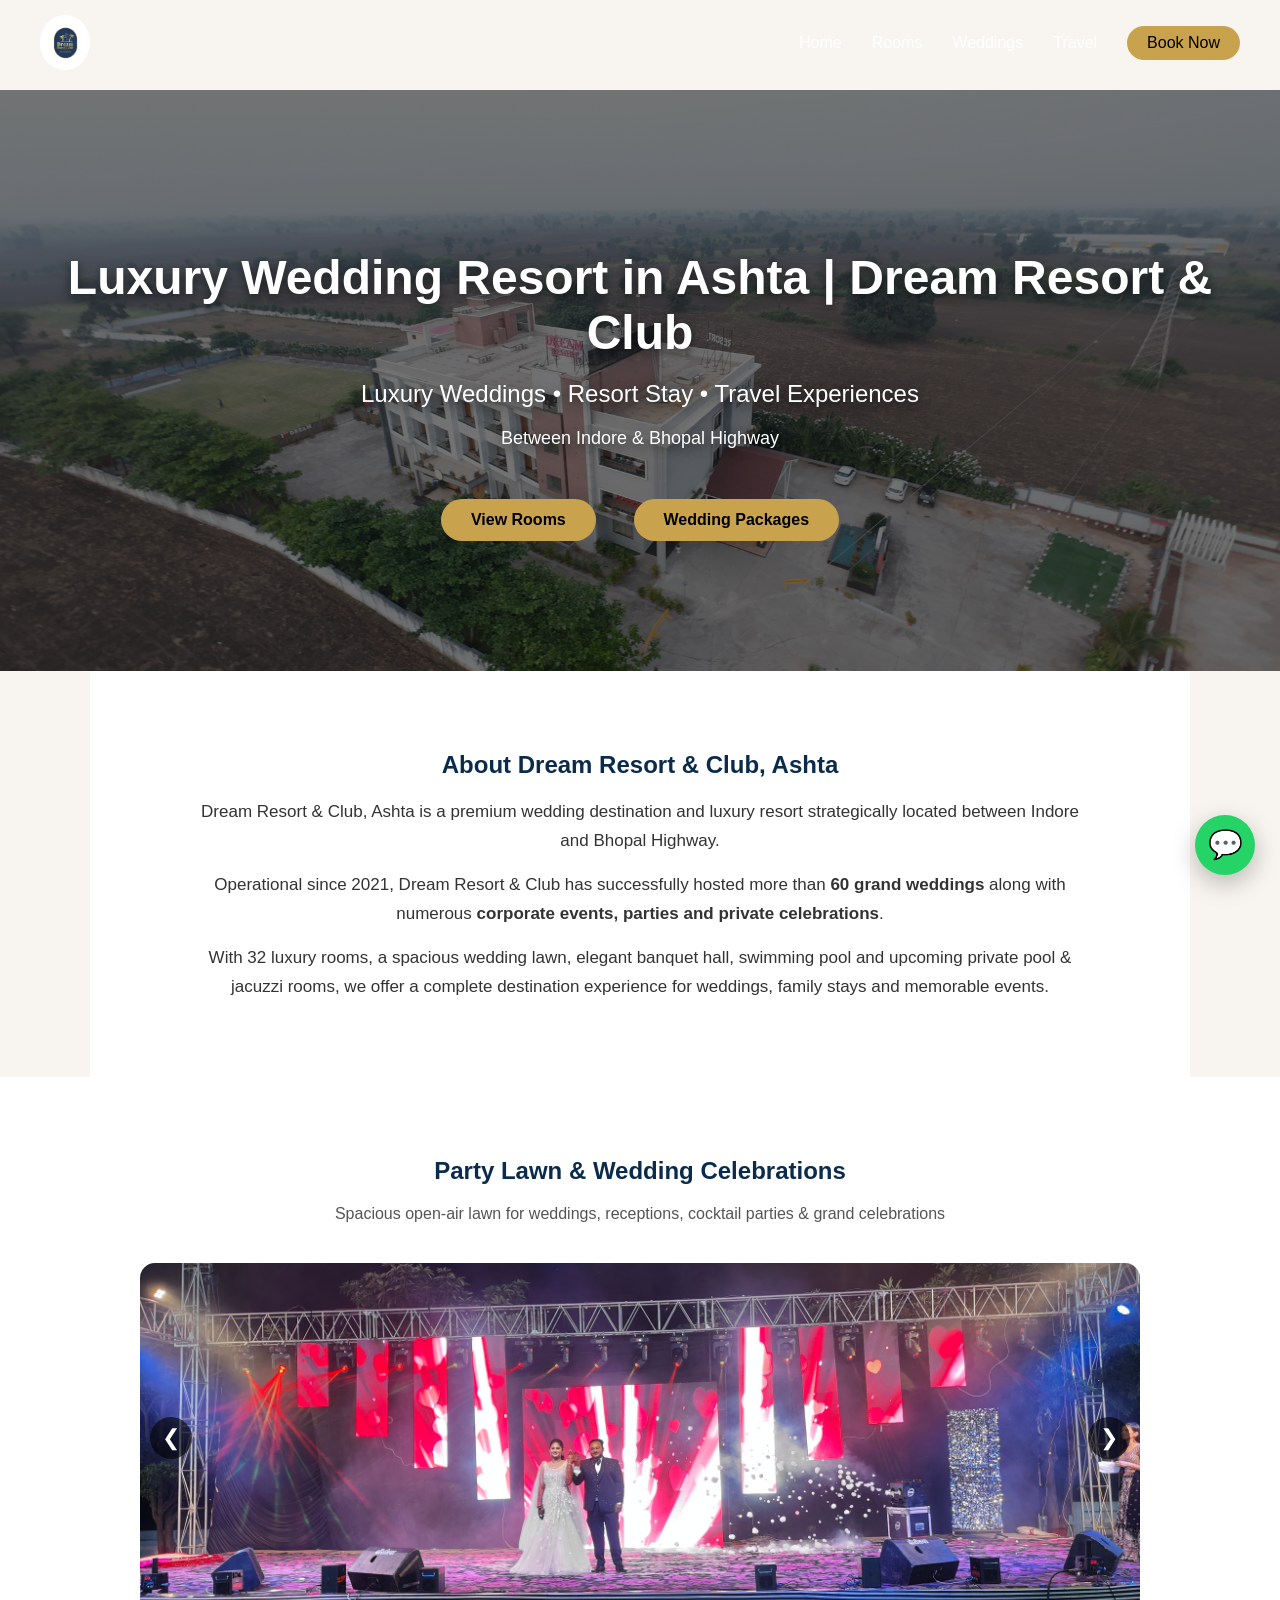
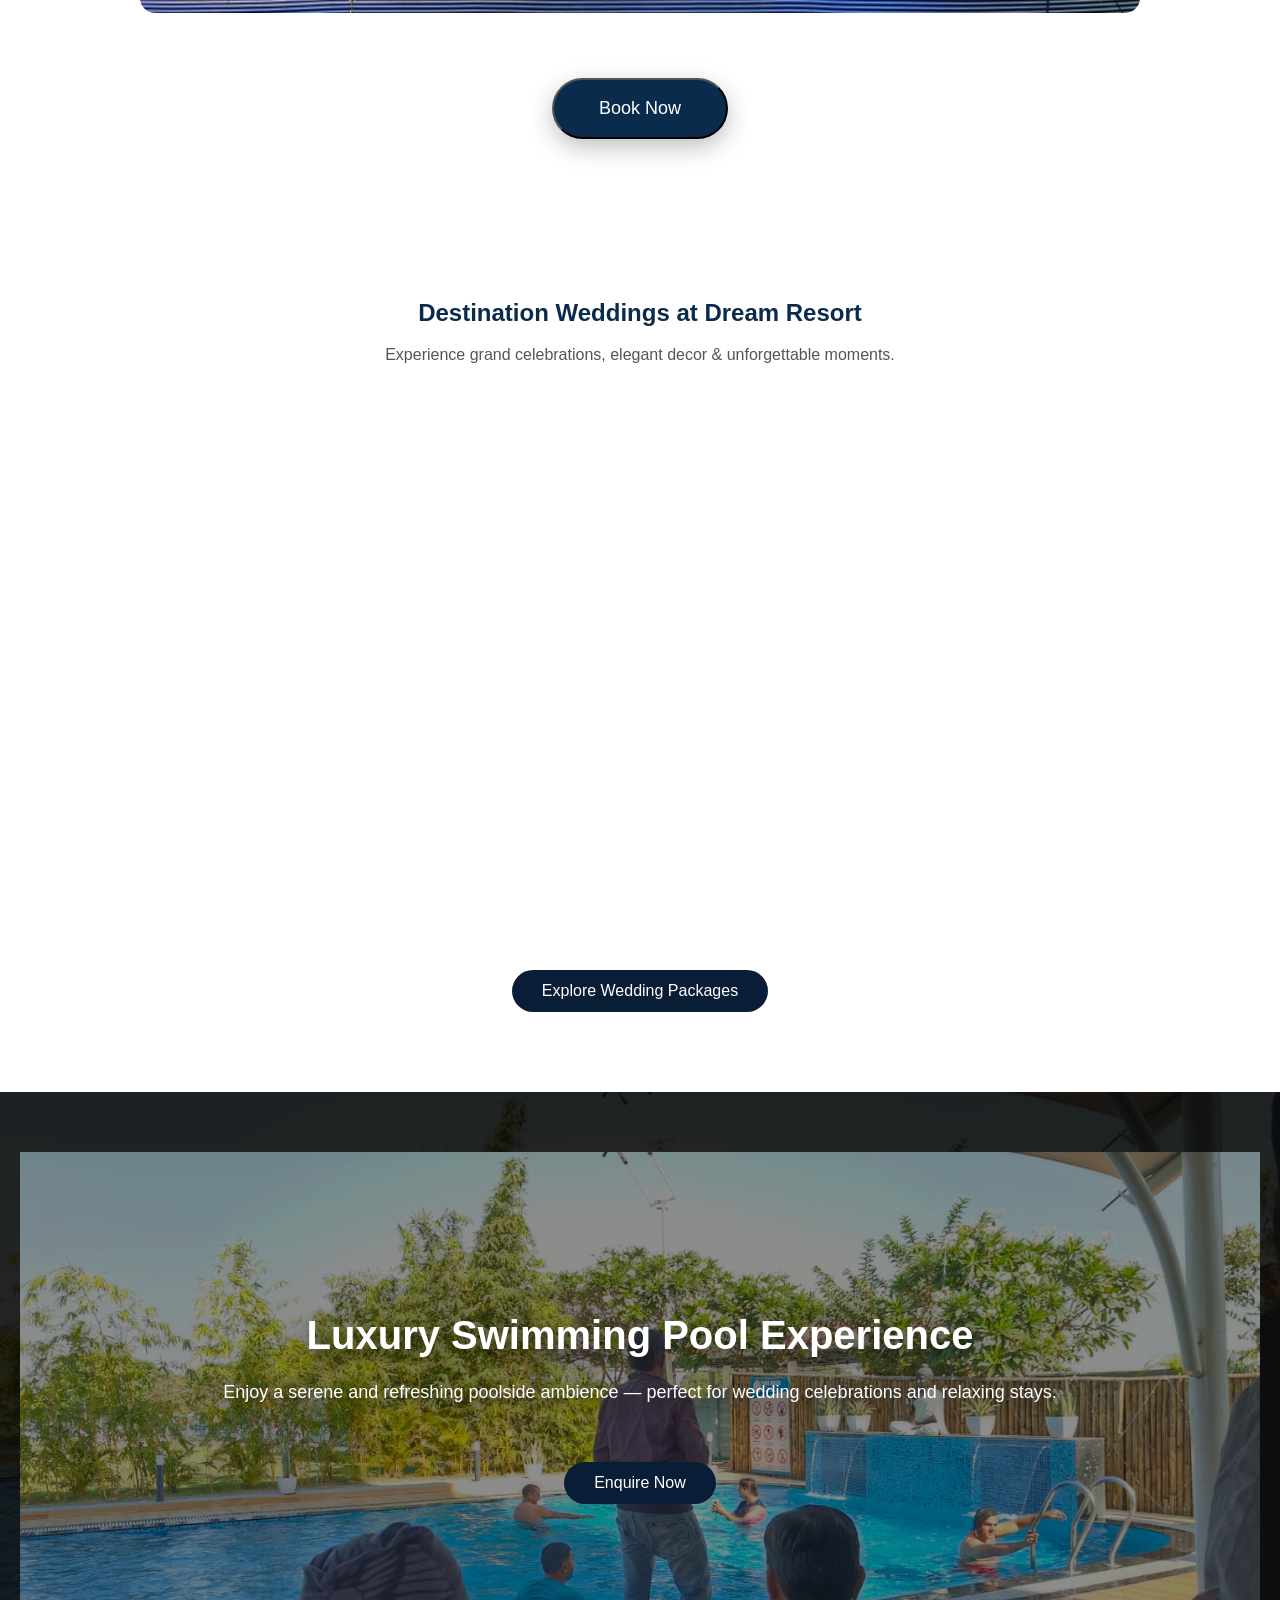
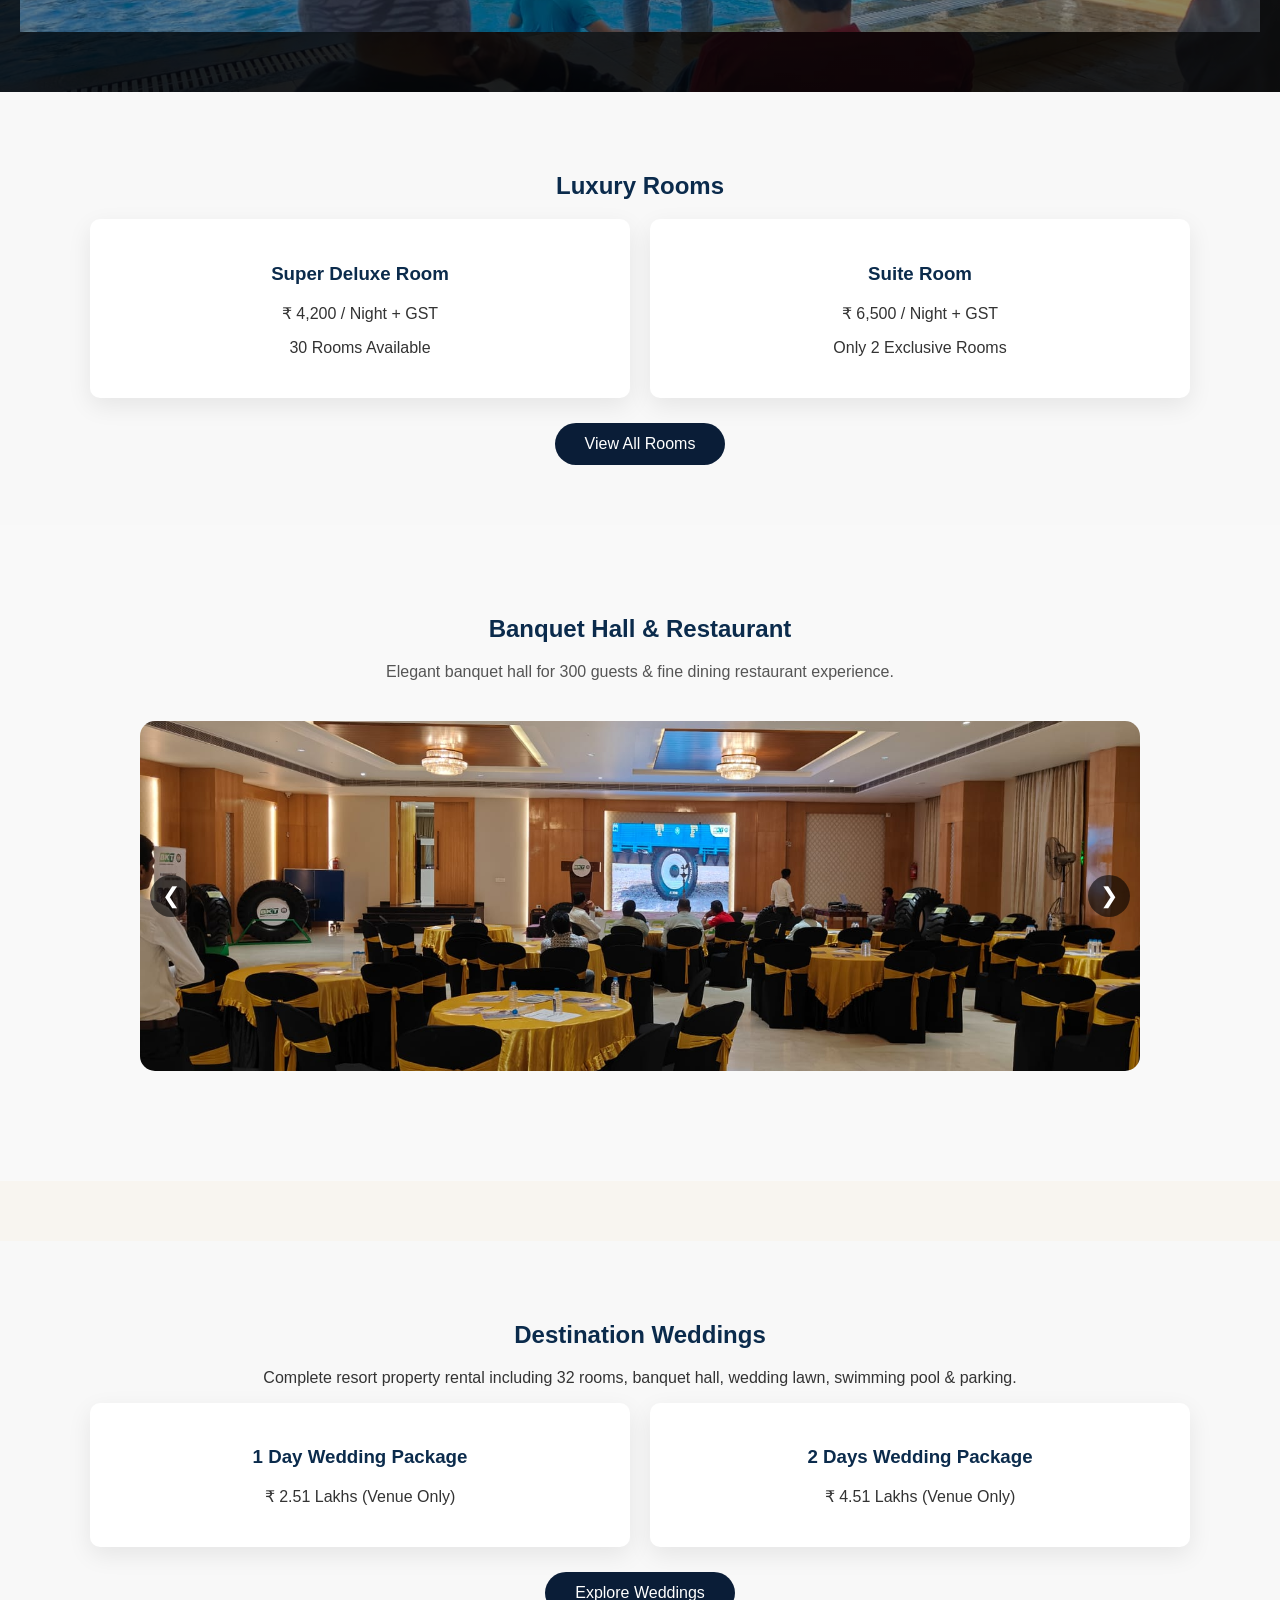
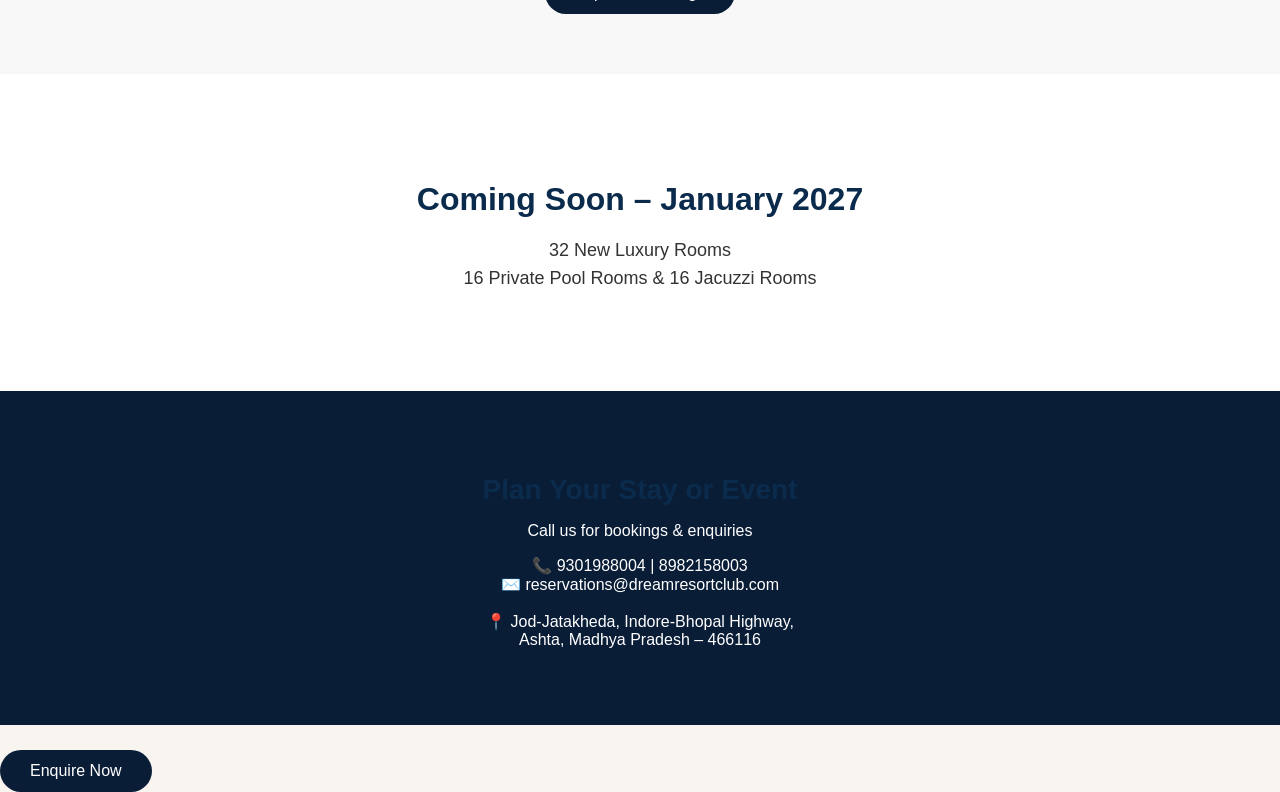
<file: index.html>
<!DOCTYPE html>
<html lang="en">
<!-- Google Analytics -->
<script async src="https://www.googletagmanager.com/gtag/js?id=G-XXXXXXXXXX"></script>
<script>
  window.dataLayer = window.dataLayer || [];
  function gtag(){dataLayer.push(arguments);}
  gtag('js', new Date());
 gtag('config', 'G-09WLREPXGD');
</script>

<head>
    <meta charset="UTF-8" />
    <title>Dream Resort & Club | Luxury Wedding Resort in Ashta</title>

    <meta name="description" content="Dream Resort & Club, Ashta is a premium wedding destination and luxury resort between Indore and Bhopal. 32 rooms, banquet hall, swimming pool & grand wedding lawn available for bookings.">

    <link rel="stylesheet" href="assets/css/style.css" />
</head>

<body>
<header class="navbar" id="navbar">
  <div class="nav-container">

    <img src="/assets/logo-new.png" alt="Dream Resort Logo" class="logo">

    <nav class="nav-links">
      <a href="index.html">Home</a>
      <a href="rooms.html">Rooms</a>
      <a href="weddings.html">Weddings</a>
      <a href="travel-packages.html">Travel</a>
     <a href="javascript:void(0)" onclick="openPopup()" class="nav-btn">
  Book Now
</a>

    </nav>

  </div>
</header>


<!-- LUXURY OVERVIEW -->
<section class="hero"
  style="
    background: linear-gradient(rgba(0,0,0,0.55), rgba(0,0,0,0.55)),
    url('images/hero.jpg') center/cover no-repeat;
    color: #fff;
    padding: 120px 20px;
    text-align: center;
  "
>
<h1 style="font-size:48px; margin-bottom:15px;">
    Luxury Wedding Resort in Ashta | Dream Resort & Club
</h1>

  <h2 style="font-weight:400;">
    Luxury Weddings • Resort Stay • Travel Experiences
  </h2>

  <p style="margin-top:15px; font-size:18px;">
    Between Indore & Bhopal Highway
  </p>

  <div style="margin-top:40px;">
    <a href="rooms.html" class="btn">View Rooms</a>
    &nbsp;&nbsp;
    <a href="weddings.html" class="btn">Wedding Packages</a>
  </div>
</section>
<!-- ABOUT US SECTION -->
<section class="about-section">
  <h2>About Dream Resort & Club, Ashta</h2>

  <p class="subtitle">
    Dream Resort & Club, Ashta is a premium wedding destination and luxury resort
    strategically located between Indore and Bhopal Highway.
  </p>

  <p>
    Operational since 2021, Dream Resort & Club has successfully hosted more than
    <strong>60 grand weddings</strong> along with numerous
    <strong>corporate events, parties and private celebrations</strong>.
  </p>

  <p>
    With 32 luxury rooms, a spacious wedding lawn, elegant banquet hall,
    swimming pool and upcoming private pool & jacuzzi rooms, we offer a complete
    destination experience for weddings, family stays and memorable events.
  </p>
</section>

       <!-- PARTY LAWN SECTION -->
<section class="lawn-section">
  <h2>Party Lawn & Wedding Celebrations</h2>
  <p class="subtitle">
    Spacious open-air lawn for weddings, receptions, cocktail parties & grand celebrations
  </p>

 <div class="section-slider">

  <button class="slider-btn prev">&#10094;</button>

  <div class="slider-track">
    <img src="images/party-lawn/lawn1.jpg">
    <img src="images/party-lawn/lawn8.jpg">
    <img src="images/party-lawn/lawn3.jpg">
    <img src="images/party-lawn/lawn6.jpg">
  </div>

  <button class="slider-btn next">&#10095;</button>

</div>

<button type="button" onclick="openPopup()" class="btn book-btn">
    Book Now

</section>

  <section class="wedding-video">
  <h2>Destination Weddings at Dream Resort</h2>
  <p class="subtitle">
    Experience grand celebrations, elegant decor & unforgettable moments.
  </p>

  <div class="video-wrapper">
    <iframe 
      src="https://www.youtube.com/embed/Nl4Y-Y7YxDs"
      frameborder="0"
      allowfullscreen>
    </iframe>
  </div>

  <a href="weddings.html" class="btn">Explore Wedding Packages</a>
</section>

  <!-- LUXURY POOL SLIDER SECTION -->
<section class="luxury-pool">

  <div class="pool-slider">
    <div class="pool-track" id="pool-slider">

      <img src="images/pool/pool1.jpg" alt="Luxury Pool">
      <img src="images/pool/pool2.jpg" alt="Resort Pool">
      <img src="images/pool/pool4.jpg" alt="Poolside View">

    </div>
  </div>

  <div class="pool-overlay">
    <h2>Luxury Swimming Pool Experience</h2>
    <p>
      Enjoy a serene and refreshing poolside ambience —
      perfect for wedding celebrations and relaxing stays.
    </p>

    <a href="#contact" class="btn">Enquire Now</a>
  </div>

</section>



<!-- ROOMS PREVIEW -->
<section class="rooms-preview">
  <h2>Luxury Rooms</h2>
  <div class="cards">
    <div class="card">
      <h3>Super Deluxe Room</h3>
      <p>₹ 4,200 / Night + GST</p>
      <p>30 Rooms Available</p>
    </div>
    <div class="card">
      <h3>Suite Room</h3>
      <p>₹ 6,500 / Night + GST</p>
      <p>Only 2 Exclusive Rooms</p>
    </div>
  </div>
  <a href="rooms.html" class="btn">View All Rooms</a>
</section>
    
<section class="banquet-section">
  <h2>Banquet Hall & Restaurant</h2>
  <p class="subtitle">
    Elegant banquet hall for 300 guests & fine dining restaurant experience.
  </p>

  <div class="section-slider">

  <button class="slider-btn prev">&#10094;</button>

  <div class="slider-track">
    <img src="images/banquet/banquet1.jpeg">
    <img src="images/banquet/banquet2.jpeg">
    <img src="images/banquet/banquet3.jpeg">
    <img src="images/banquet/banquet4.jpeg">
  </div>

  <button class="slider-btn next">&#10095;</button>

</div>

</section>
<div class="booknow-wrapper">

  </button>
</div>

<!-- WEDDING PREVIEW -->
<section class="wedding-preview">
  <h2>Destination Weddings</h2>
  <p>
    Complete resort property rental including 32 rooms,
    banquet hall, wedding lawn, swimming pool & parking.
  </p>

  <div class="cards">
    <div class="card">
      <h3>1 Day Wedding Package</h3>
      <p>₹ 2.51 Lakhs (Venue Only)</p>
    </div>
    <div class="card">
      <h3>2 Days Wedding Package</h3>
      <p>₹ 4.51 Lakhs (Venue Only)</p>
    </div>
  </div>

  <a href="weddings.html" class="btn">Explore Weddings</a>
</section>

<!-- UPCOMING ANNOUNCEMENT -->
<section class="announcement">
  <h2>Coming Soon – January 2027</h2>
  <p>
    32 New Luxury Rooms<br>
    16 Private Pool Rooms & 16 Jacuzzi Rooms
  </p>
</section>

<!-- CONTACT CTA -->
<section class="contact-cta" id="contact">
  <h2>Plan Your Stay or Event</h2>
  <p>Call us for bookings & enquiries</p>

  <p class="contact">
    📞 9301988004 | 8982158003<br>
    ✉️ reservations@dreamresortclub.com<br><br>

    📍 Jod-Jatakheda, Indore-Bhopal Highway,<br>
    Ashta, Madhya Pradesh – 466116
  </p>
</section>

<a href="#contact" class="btn">Enquire Now</a>
<!-- FLOATING WHATSAPP BUTTON -->
<a href="https://wa.me/919301988004" 
   class="whatsapp-float" 
   target="_blank">
   💬
</a>
<!-- BOOKING POPUP -->
<div id="bookingPopup" class="popup-overlay">
  <div class="popup-box">
    <span class="close-btn" onclick="closePopup()">×</span>

    <h2>Book Your Stay / Event</h2>

    <form action="https://formsubmit.co/10abb0ec326a0e9ea540c10c76fba3d9" method="POST">

      <!-- Hidden Settings -->
      <input type="hidden" name="_subject" value="New Booking Enquiry - Dream Resort">
      <input type="hidden" name="_captcha" value="false">
      <input type="hidden" name="_template" value="table">
      <input type="hidden" name="_next" value="https://wa.me/919301988004">

      <input type="text" name="name" placeholder="Your Name" required>
      <input type="tel" name="phone" placeholder="Mobile Number" required>
      <input type="date" name="event_date" required>
      <textarea name="message" placeholder="Event Type / Rooms Required"></textarea>

      <button type="submit" class="btn">Submit Enquiry</button>

    </form>
  </div>
</div>

<script>
document.querySelectorAll(".section-slider").forEach(slider => {

  const track = slider.querySelector(".slider-track");
  const slides = slider.querySelectorAll("img");
  const next = slider.querySelector(".next");
  const prev = slider.querySelector(".prev");

  let index = 0;

  function updateSlide() {
    track.style.transform = "translateX(-" + index * 100 + "%)";
  }

  next.addEventListener("click", function () {
    index = (index + 1) % slides.length;
    updateSlide();
  });

  prev.addEventListener("click", function () {
    index = (index - 1 + slides.length) % slides.length;
    updateSlide();
  });

  setInterval(function(){
    index = (index + 1) % slides.length;
    updateSlide();
  }, 4000);

});
</script>
<script>
const poolTrack = document.getElementById("pool-slider");
const poolSlides = poolTrack.querySelectorAll("img");

let poolIndex = 0;

function slidePool() {
  poolIndex++;
  if (poolIndex >= poolSlides.length) {
    poolIndex = 0;
  }
  poolTrack.style.transform = "translateX(-" + poolIndex * 100 + "%)";
}

setInterval(slidePool, 3500);
</script>
<script>
const poolTrack = document.getElementById("pool-slider");
const poolSlides = poolTrack.querySelectorAll("img");

let poolIndex = 0;

function slidePool() {
  poolIndex++;
  if (poolIndex >= poolSlides.length) {
    poolIndex = 0;
  }
  poolTrack.style.transform = "translateX(-" + poolIndex * 100 + "%)";
}

setInterval(slidePool, 3500);
</script>
<script>
function openPopup() {
  document.getElementById("bookingPopup").style.display = "flex";
  document.body.style.overflow = "hidden";
}

function closePopup() {
  document.getElementById("bookingPopup").style.display = "none";
  document.body.style.overflow = "auto";
}
</script>
<script>
window.addEventListener("scroll", function () {
  const navbar = document.getElementById("navbar");
  if (window.scrollY > 50) {
    navbar.classList.add("scrolled");
  } else {
    navbar.classList.remove("scrolled");
  }
});
</script>


</body>
</html>
</file>
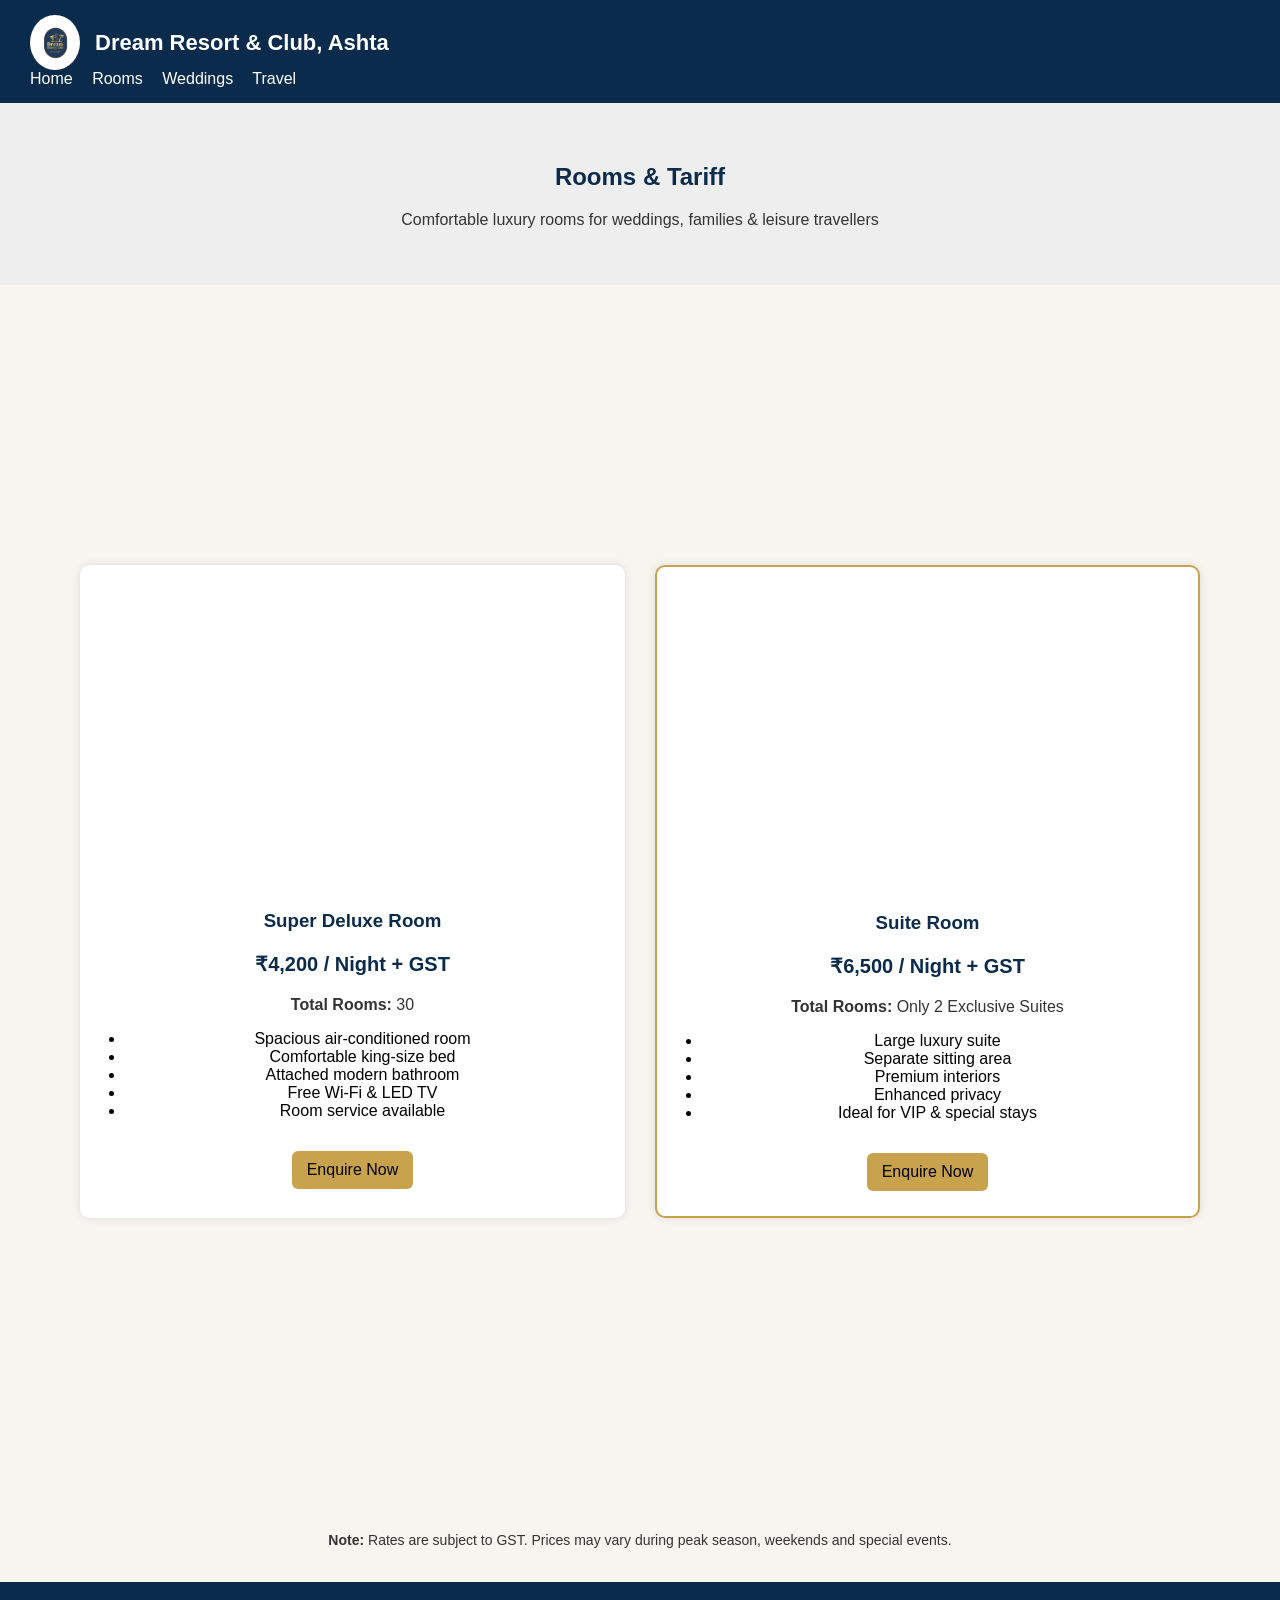
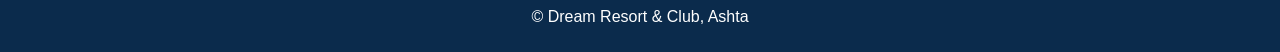
<file: rooms.html>
<!DOCTYPE html>
<html lang="en">

<head>
    <meta charset="UTF-8" />
    <title>Rooms & Tariff | Dream Resort & Club</title>
    <link rel="stylesheet" href="assets/css/style.css" />
</head>

<body>

<header class="header">
  <div class="header-inner">
    <img src="/assets/logo-new.png" alt="Dream Resort Logo" class="logo">
    <h1>Dream Resort & Club, Ashta</h1>
  </div>

  <nav>
    <a href="index.html">Home</a>
    <a href="rooms.html">Rooms</a>
    <a href="weddings.html">Weddings</a>
    <a href="travel-packages.html">Travel</a>
  </nav>
</header>

    <section class="page-title">
        <h2>Rooms & Tariff</h2>
        <p>Comfortable luxury rooms for weddings, families & leisure travellers</p>
    </section>

    <section class="rooms-section">

     <section class="rooms-section">

  <!-- Super Deluxe Room -->
  <div class="room-card">
  <div class="room-slider">
    <img src="images/rooms/super-deluxe1.jpg">
    <img src="images/rooms/super-deluxe2.jpg">
    <img src="images/rooms/super-deluxe3.jpg">
  </div>

  <h3>Super Deluxe Room</h3>
  <p class="price">₹4,200 / Night + GST</p>
  <p><strong>Total Rooms:</strong> 30</p>
  <ul>
    <li>Spacious air-conditioned room</li>
    <li>Comfortable king-size bed</li>
    <li>Attached modern bathroom</li>
    <li>Free Wi-Fi & LED TV</li>
    <li>Room service available</li>
  </ul>
  <a class="btn" href="tel:+919301988004">Enquire Now</a>
</div>

  <!-- Suite Room -->
  <div class="room-card premium">
  <div class="room-slider">
    <img src="images/rooms/suite1.jpg">
    <img src="images/rooms/suite2.jpg">
  </div>

  <h3>Suite Room</h3>
  <p class="price">₹6,500 / Night + GST</p>
  <p><strong>Total Rooms:</strong> Only 2 Exclusive Suites</p>
  <ul>
    <li>Large luxury suite</li>
    <li>Separate sitting area</li>
    <li>Premium interiors</li>
    <li>Enhanced privacy</li>
    <li>Ideal for VIP & special stays</li>
  </ul>
  <a class="btn" href="tel:+919301988004">Enquire Now</a>
</div>

</section>
 
    </section>

    <section class="note">
        <p><strong>Note:</strong> Rates are subject to GST. Prices may vary during peak season, weekends and special events.</p>
    </section>

    <footer class="footer">
        <p>© Dream Resort & Club, Ashta</p>
    </footer>

</body>


</html>
</file>
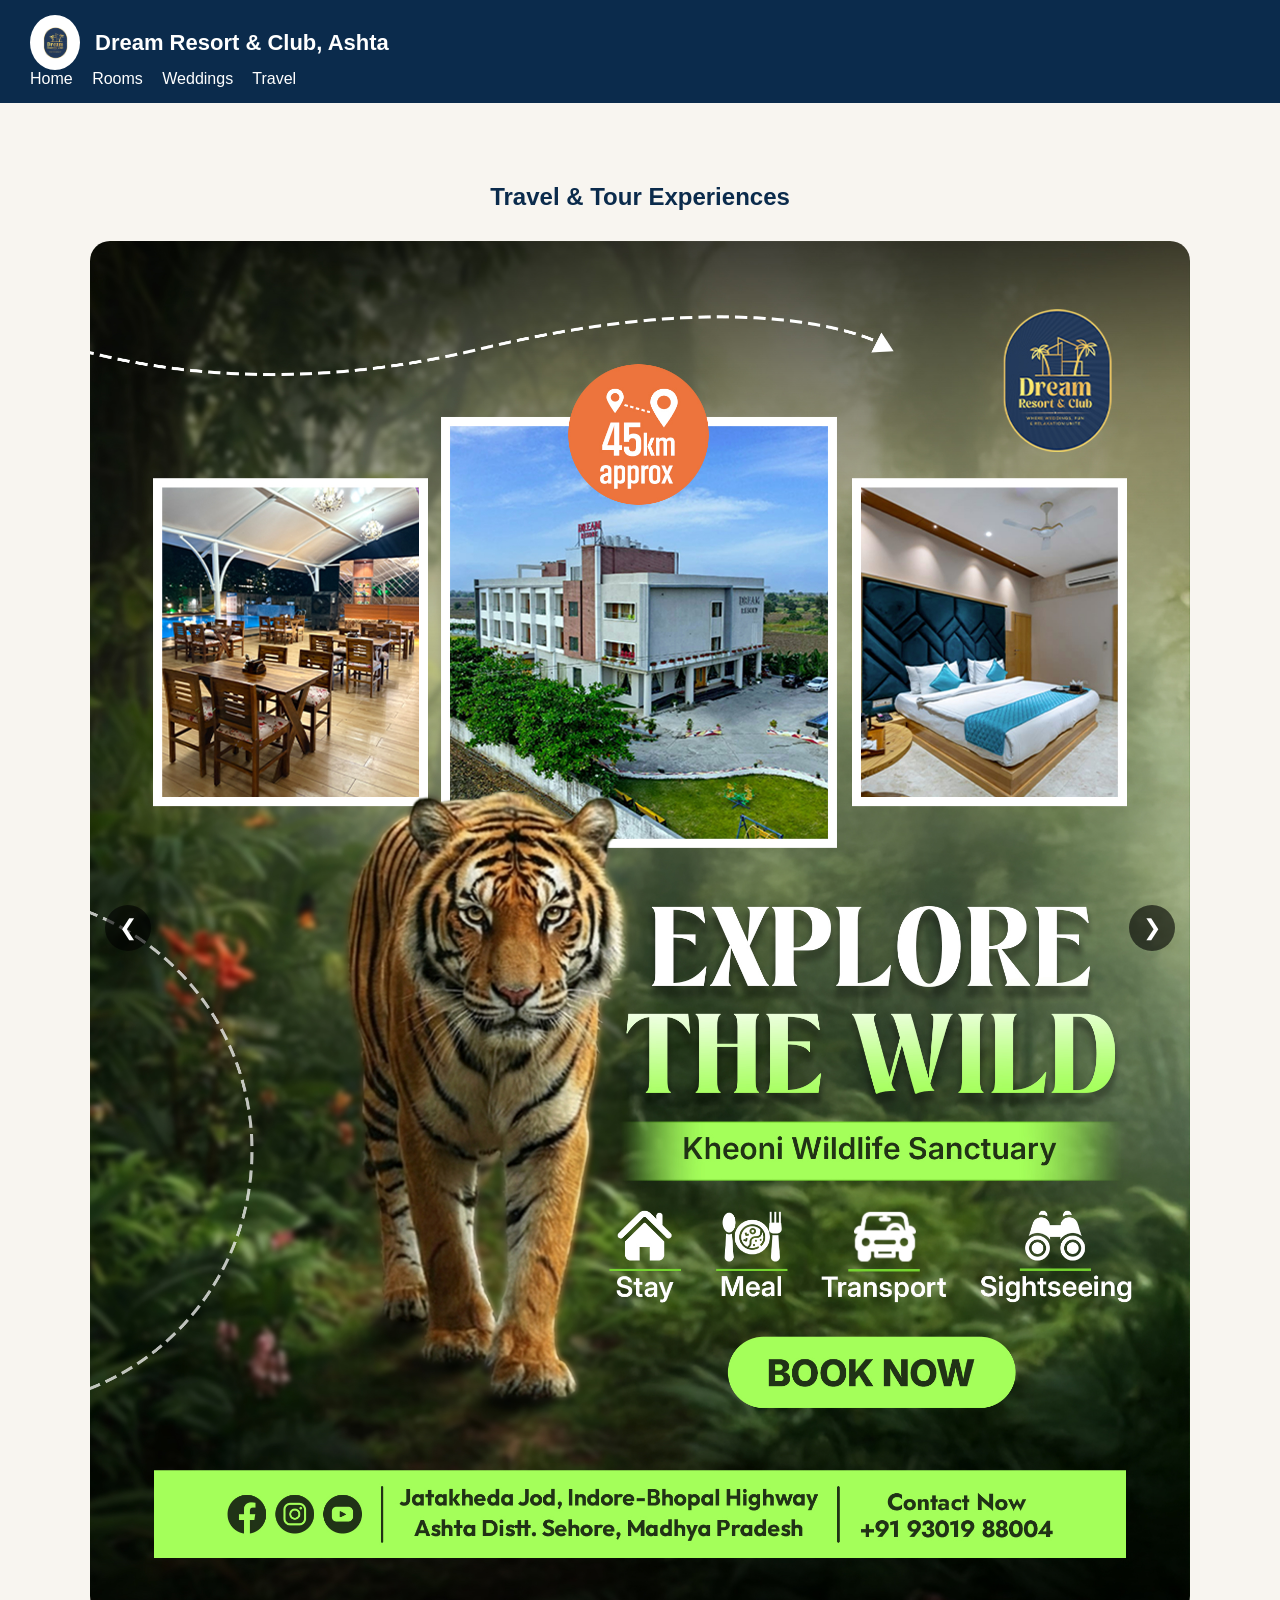
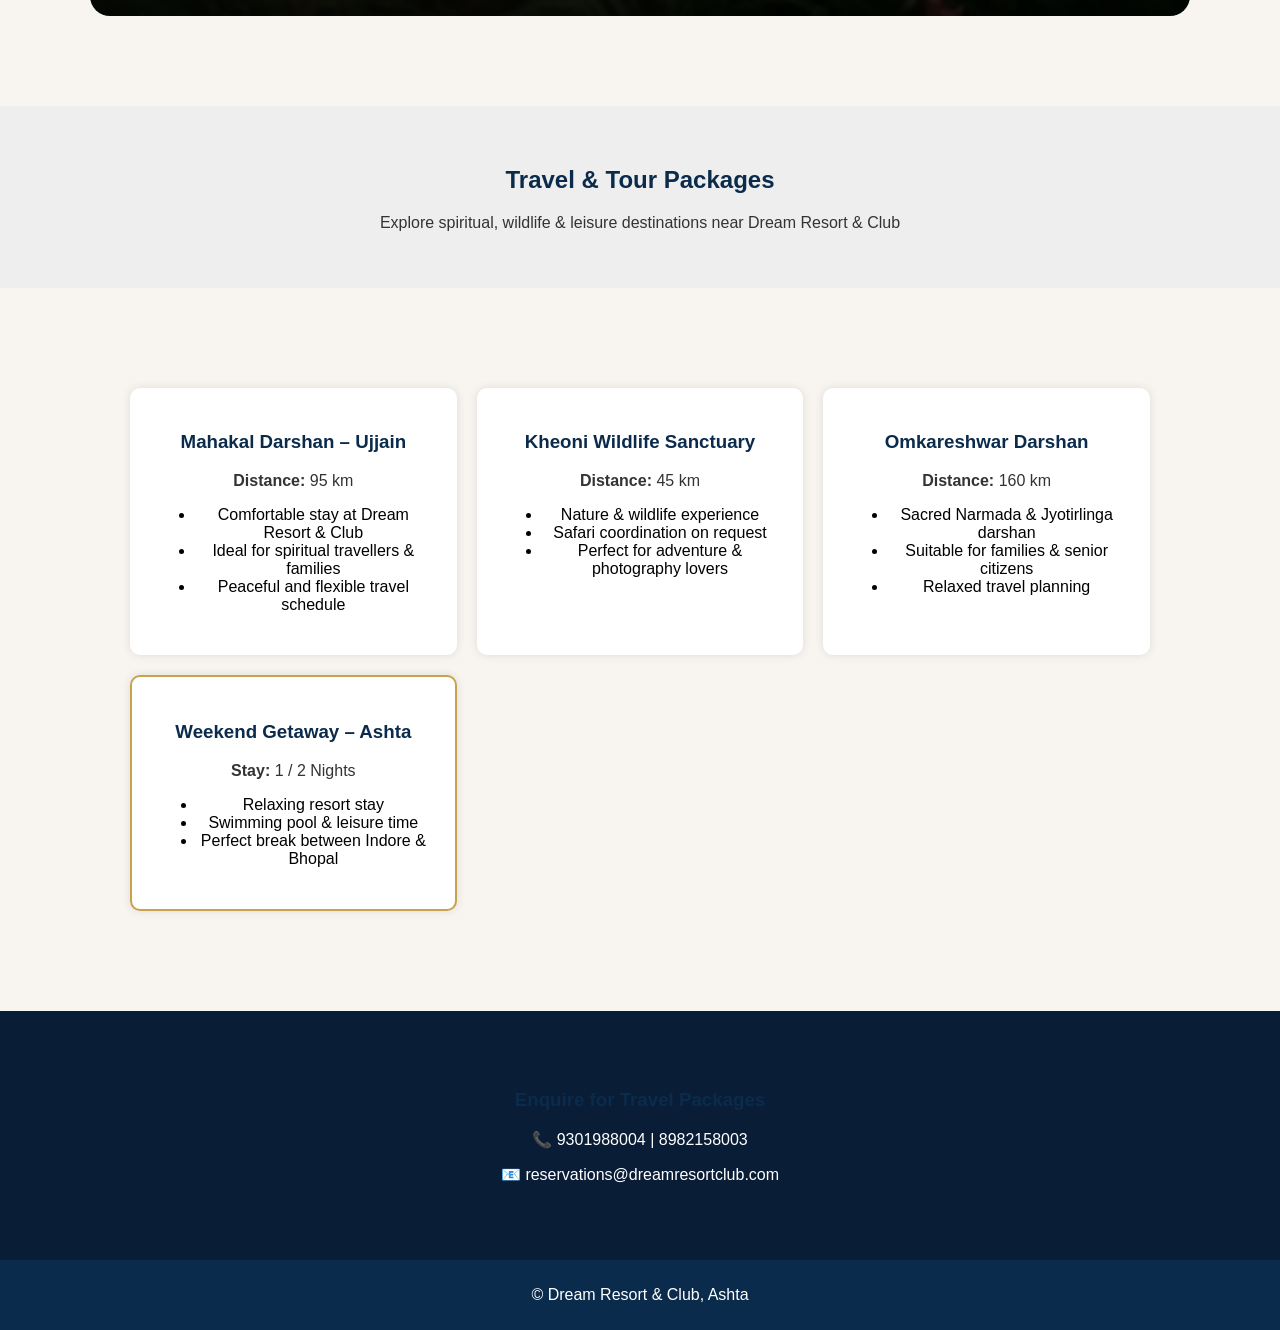
<file: travel-packages.html>
<!DOCTYPE html>
<html lang="en">

<head>
    <meta charset="UTF-8" />
    <title>Travel Packages | Dream Resort & Club</title>
    <link rel="stylesheet" href="assets/css/style.css" />
</head>

<body>

    <header class="header">
  <div class="header-inner">
   <img src="/assets/logo-new.png" alt="Dream Resort Logo" class="logo">
    <h1>Dream Resort & Club, Ashta</h1>
  </div>

  <nav>
    <a href="index.html">Home</a>
    <a href="rooms.html">Rooms</a>
    <a href="weddings.html">Weddings</a>
    <a href="travel-packages.html">Travel</a>
  </nav>
</header>

    <section class="travel-slider-section">

  <h2>Travel & Tour Experiences</h2>

  <div class="section-slider">

    <button class="slider-btn prev">&#10094;</button>

    <div class="slider-track">
      <img src="images/travel/travel1.jpg" alt="">
      <img src="images/travel/travel2.jpg" alt="">
      <img src="images/travel/travel3.jpg" alt="">
      <img src="images/travel/travel4.jpg" alt="">
    </div>

    <button class="slider-btn next">&#10095;</button>

  </div>

</section>


    <section class="page-title">
        <h2>Travel & Tour Packages</h2>
        <p>Explore spiritual, wildlife & leisure destinations near Dream Resort & Club</p>
    </section>

    <section class="travel-section">

        <div class="travel-card">
            <h3>Mahakal Darshan – Ujjain</h3>
            <p><strong>Distance:</strong> 95 km</p>
            <ul>
                <li>Comfortable stay at Dream Resort & Club</li>
                <li>Ideal for spiritual travellers & families</li>
                <li>Peaceful and flexible travel schedule</li>
            </ul>
        </div>

        <div class="travel-card">
            <h3>Kheoni Wildlife Sanctuary</h3>
            <p><strong>Distance:</strong> 45 km</p>
            <ul>
                <li>Nature & wildlife experience</li>
                <li>Safari coordination on request</li>
                <li>Perfect for adventure & photography lovers</li>
            </ul>
        </div>

        <div class="travel-card">
            <h3>Omkareshwar Darshan</h3>
            <p><strong>Distance:</strong> 160 km</p>
            <ul>
                <li>Sacred Narmada & Jyotirlinga darshan</li>
                <li>Suitable for families & senior citizens</li>
                <li>Relaxed travel planning</li>
            </ul>
        </div>

        <div class="travel-card premium">
            <h3>Weekend Getaway – Ashta</h3>
            <p><strong>Stay:</strong> 1 / 2 Nights</p>
            <ul>
                <li>Relaxing resort stay</li>
                <li>Swimming pool & leisure time</li>
                <li>Perfect break between Indore & Bhopal</li>
            </ul>
        </div>

    </section>

    <section class="contact-cta">
        <h3>Enquire for Travel Packages</h3>
        <p>📞 9301988004 | 8982158003</p>
        <p>📧 reservations@dreamresortclub.com</p>
    </section>

    <footer class="footer">
        <p>© Dream Resort & Club, Ashta</p>
    </footer>
<script>
document.querySelectorAll(".travel-slider-section .section-slider").forEach(slider => {

  const track = slider.querySelector(".slider-track");
  const slides = slider.querySelectorAll("img");
  const next = slider.querySelector(".next");
  const prev = slider.querySelector(".prev");

  let index = 0;

  function updateSlide() {
    track.style.transform = "translateX(-" + index * 100 + "%)";
  }

  next.addEventListener("click", function () {
    index = (index + 1) % slides.length;
    updateSlide();
  });

  prev.addEventListener("click", function () {
    index = (index - 1 + slides.length) % slides.length;
    updateSlide();
  });

  /* auto slide */
  setInterval(function(){
    index = (index + 1) % slides.length;
    updateSlide();
  }, 4000);

});
</script>

</body>


</html>
</file>
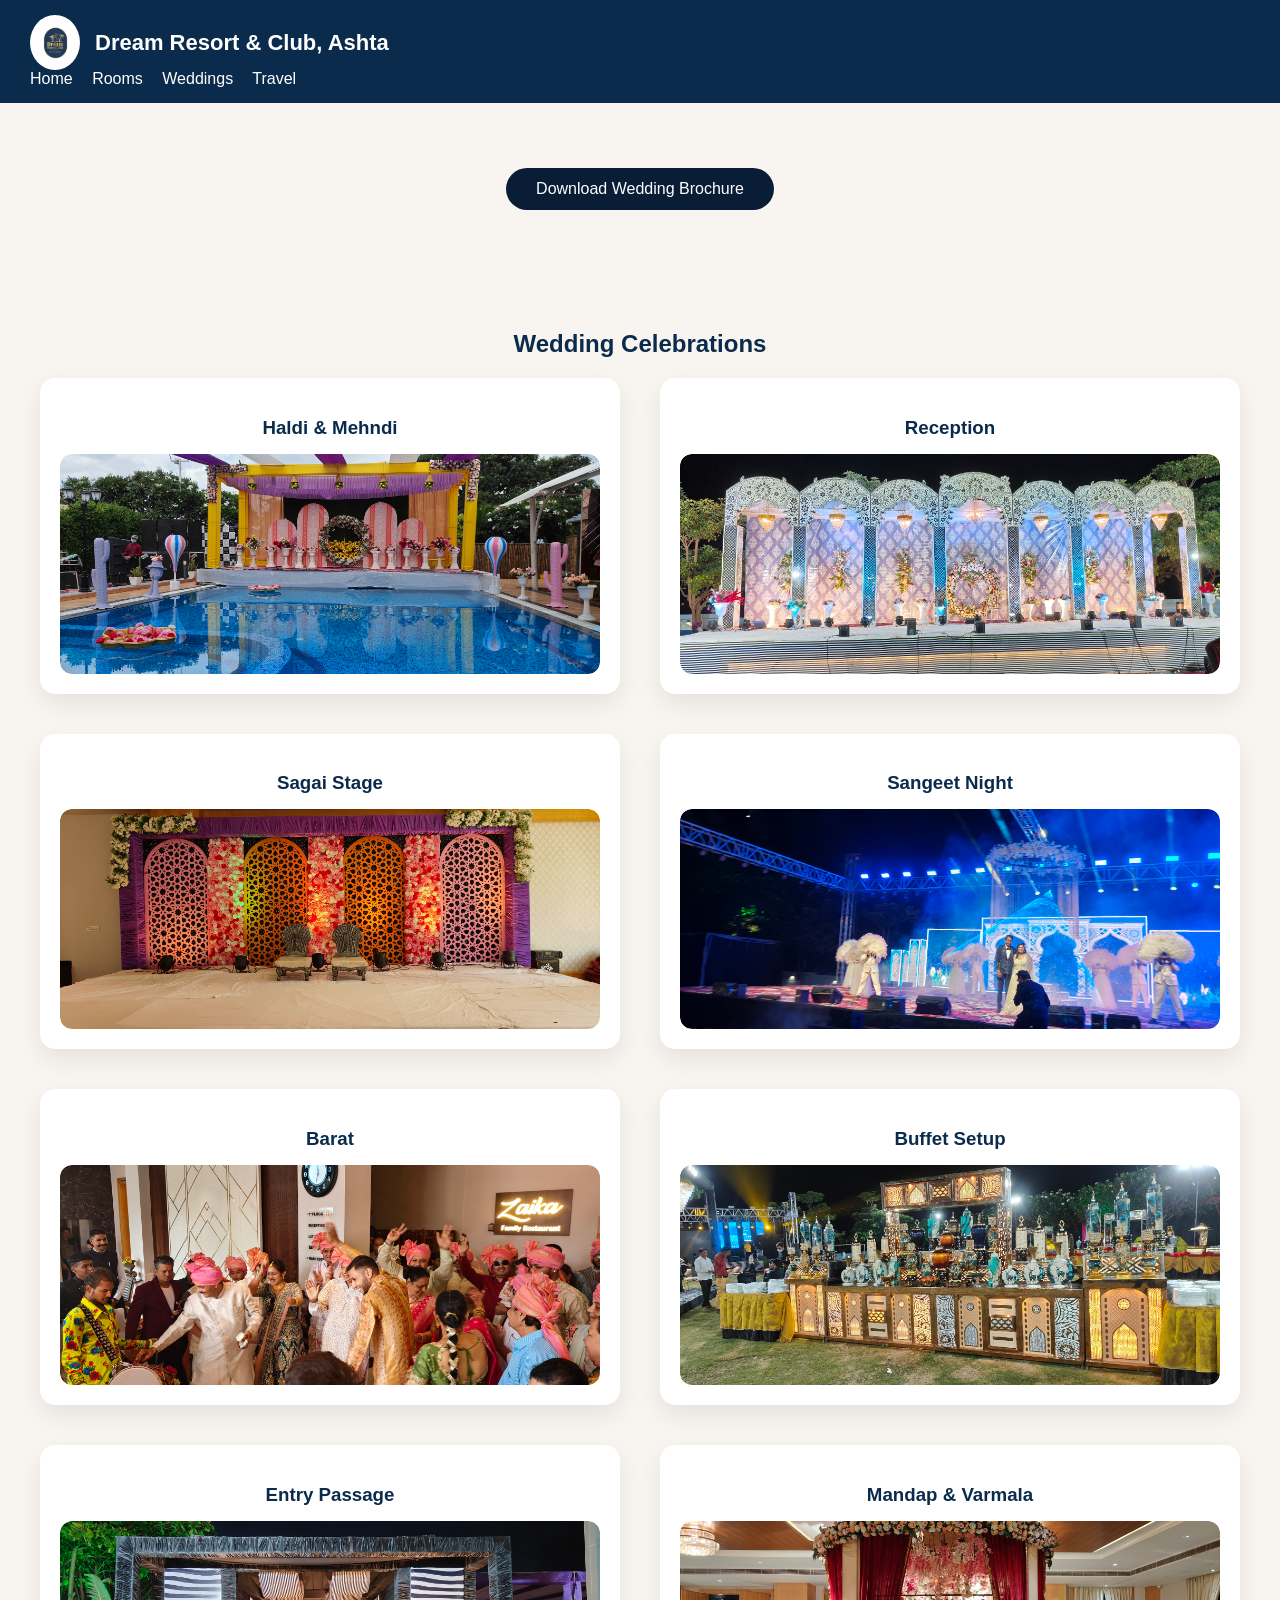
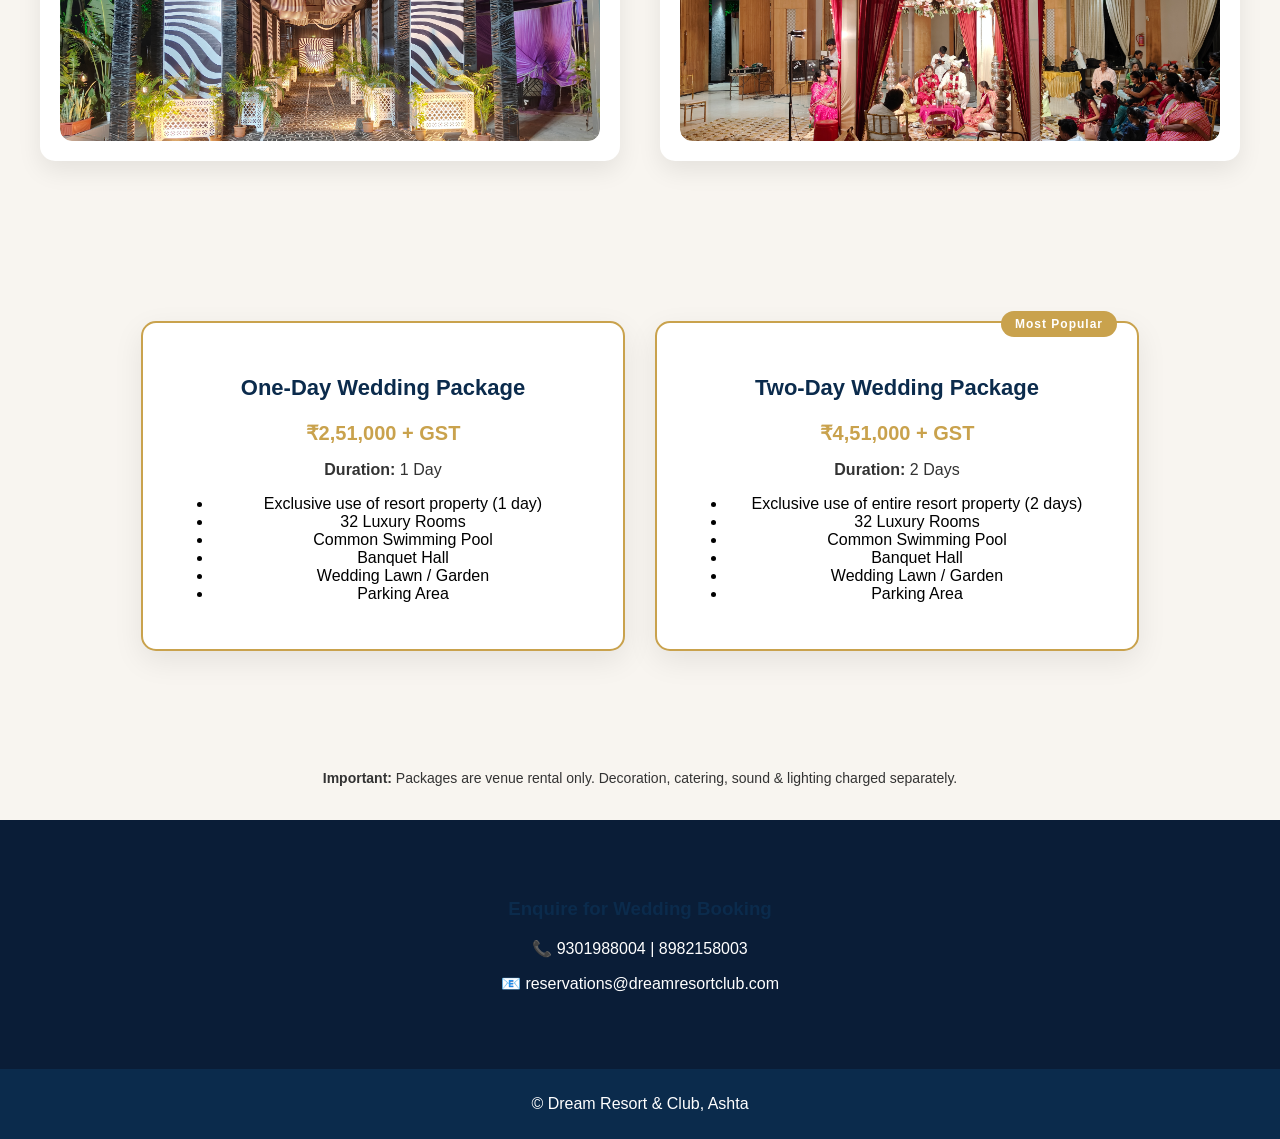
<file: weddings.html>
<!DOCTYPE html>
<html lang="en">
<head>
<meta charset="UTF-8">
<title>Wedding Packages | Dream Resort & Club</title>
<link rel="stylesheet" href="assets/css/style.css">
</head>

<body>

<header class="header">
  <div class="header-inner">
    <img src="/assets/logo-new.png" alt="Dream Resort Logo" class="logo">
    <h1>Dream Resort & Club, Ashta</h1>
  </div>
  <nav>
    <a href="index.html">Home</a>
    <a href="rooms.html">Rooms</a>
    <a href="weddings.html">Weddings</a>
    <a href="travel-packages.html">Travel</a>
  </nav>
</header>

<div style="width:100%; text-align:center; margin:40px 0;">
  
  <a href="assets/pdf/wedding-brochure.pdf" download class="btn">
    Download Wedding Brochure
  </a>

</div>

<!-- GALLERY -->
<section class="wedding-gallery-section">

  <h2>Wedding Celebrations</h2>

  <div class="wedding-grid">

    <!-- 1. Haldi & Mehndi -->
    <div class="wedding-block">
      <h3>Haldi & Mehndi</h3>
      <div class="mini-slider">
        <div class="mini-track">
          <img src="images/wedding/haldi-mehandi/haldi-mehandi1.jpg">
          <img src="images/wedding/haldi-mehandi/haldi-mehandi2.jpg">
          <img src="images/wedding/haldi-mehandi/haldi-mehandi3.jpg">
        </div>
      </div>
    </div>

    <!-- 2. Reception -->
    <div class="wedding-block">
      <h3>Reception</h3>
      <div class="mini-slider">
        <div class="mini-track">
          <img src="images/wedding/reception/reception1.jpg">
          <img src="images/wedding/reception/reception2.jpg">
          <img src="images/wedding/reception/reception3.jpg">
        </div>
      </div>
    </div>

    <!-- 3. Sagai Stage -->
    <div class="wedding-block">
      <h3>Sagai Stage</h3>
      <div class="mini-slider">
        <div class="mini-track">
          <img src="images/wedding/sagai-stage/sagai-stage1.jpg">
          <img src="images/wedding/sagai-stage/sagai-stage2.jpg">
          <img src="images/wedding/sagai-stage/sagai-stage3.jpg">
        </div>
      </div>
    </div>

    <!-- 4. Sangeet -->
    <div class="wedding-block">
      <h3>Sangeet Night</h3>
      <div class="mini-slider">
        <div class="mini-track">
          <img src="images/wedding/sangeet/sangeet1.jpg">
          <img src="images/wedding/sangeet/sangeet2.jpg">
          <img src="images/wedding/sangeet/sangeet3.jpg">
        </div>
      </div>
    </div>

    <!-- 5. Barat -->
    <div class="wedding-block">
      <h3>Barat</h3>
      <div class="mini-slider">
        <div class="mini-track">
          <img src="images/wedding/barat/barat1.jpg">
          <img src="images/wedding/barat/barat2.jpg">
          <img src="images/wedding/barat/barat3.jpg">
        </div>
      </div>
    </div>

    <!-- 6. Buffet Setup -->
    <div class="wedding-block">
      <h3>Buffet Setup</h3>
      <div class="mini-slider">
        <div class="mini-track">
          <img src="images/wedding/buffet-setup/buffet-setup1.jpg">
          <img src="images/wedding/buffet-setup/buffet-setup2.jpg">
          <img src="images/wedding/buffet-setup/buffet-setup3.jpg">
        </div>
      </div>
    </div>

    <!-- 7. Entry Passage -->
    <div class="wedding-block">
      <h3>Entry Passage</h3>
      <div class="mini-slider">
        <div class="mini-track">
          <img src="images/wedding/entry-passage/entry-passage1.jpg">
          <img src="images/wedding/entry-passage/entry-passage2.jpg">
          <img src="images/wedding/entry-passage/entry-passage3.jpg">
        </div>
      </div>
    </div>

    <!-- 8. Mandap & Varmala -->
    <div class="wedding-block">
      <h3>Mandap & Varmala</h3>
      <div class="mini-slider">
        <div class="mini-track">
          <img src="images/wedding/mandap-warmala/mandap-warmala1.jpg">
          <img src="images/wedding/mandap-warmala/mandap-warmala2.jpg">
          <img src="images/wedding/mandap-warmala/mandap-warmala3.jpg">
        </div>
      </div>
    </div>

  </div>

</section>

<!-- Wedding Packages Section -->
<section class="wedding-packages">

  <div class="package-wrapper">

    <!-- One Day Package -->
    <div class="wedding-card premium">
      <h3>One-Day Wedding Package</h3>
      <p class="price">₹2,51,000 + GST</p>
      <p><strong>Duration:</strong> 1 Day</p>
      <ul>
        <li>Exclusive use of resort property (1 day)</li>
        <li>32 Luxury Rooms</li>
        <li>Common Swimming Pool</li>
        <li>Banquet Hall</li>
        <li>Wedding Lawn / Garden</li>
        <li>Parking Area</li>
      </ul>
    </div>

    <!-- Two Day Package -->
    <div class="wedding-card premium">
      <div class="badge">Most Popular</div>
      <h3>Two-Day Wedding Package</h3>
      <p class="price">₹4,51,000 + GST</p>
      <p><strong>Duration:</strong> 2 Days</p>
      <ul>
        <li>Exclusive use of entire resort property (2 days)</li>
        <li>32 Luxury Rooms</li>
        <li>Common Swimming Pool</li>
        <li>Banquet Hall</li>
        <li>Wedding Lawn / Garden</li>
        <li>Parking Area</li>
      </ul>
    </div>

  </div>

</section>


<section class="note">
  <p>
  <strong>Important:</strong> Packages are venue rental only. 
  Decoration, catering, sound & lighting charged separately.
  </p>
</section>

<section class="contact-cta">
  <h3>Enquire for Wedding Booking</h3>
  <p>📞 9301988004 | 8982158003</p>
  <p>📧 reservations@dreamresortclub.com</p>
</section>

<footer class="footer">
  <p>© Dream Resort & Club, Ashta</p>
</footer>
<script>
document.querySelectorAll(".mini-slider").forEach(function(slider) {

  const track = slider.querySelector(".mini-track");
  const slides = track.querySelectorAll("img");
  let index = 0;

  setInterval(function() {
    index++;
    if(index >= slides.length) {
      index = 0;
    }
    track.style.transform = "translateX(-" + (index * 100) + "%)";
  }, 2500);

});
</script>

</body>
</html>
</file>
<file: assets/css/style.css>
body {
    margin: 0;
    font-family: Arial, sans-serif;
    background: #f8f5f0;
}

.header {
    background: #0b2b4c;
    color: white;
    padding: 15px;
}

.header a {
    color: white;
    margin-right: 15px;
    text-decoration: none;
}

.hero {
    padding: 120px 20px;
    text-align: center;
    color: #fff;

    background-image:
      linear-gradient(rgba(0,0,0,0.55), rgba(0,0,0,0.55)),
      url("../../images/hero.jpg");

    background-size: cover;
    background-position: center;
}

.preview {
    padding: 40px;
    text-align: center;
}

.wedding-section {
    padding: 40px;
    display: grid;
    grid-template-columns: repeat(auto-fit, minmax(300px, 1fr));
    gap: 25px;
}

.wedding-card {
    background: #fff;
    padding: 30px;
    border-radius: 12px;
    box-shadow: 0 0 12px rgba(0, 0, 0, 0.1);
}

.wedding-card.premium {
    border: 2px solid #c9a24d;
}

.contact-cta {
    padding: 30px;
    text-align: center;
    background: #f3f3f3;
}

.card {
    background: white;
    padding: 20px;
    border-radius: 8px;
}

.footer {
    background: #0b2b4c;
    color: white;
    text-align: center;
    padding: 10px;
}

.page-title {
    padding: 40px;
    text-align: center;
    background: #eee;
}

.rooms-section {
    padding: 60px 20px;
    display: grid;
    grid-template-columns: repeat(auto-fit, minmax(380px, 1fr));
    gap: 30px;
}

.room-card {
    background: #fff;
    padding: 25px;
    border-radius: 10px;
    box-shadow: 0 0 10px rgba(0, 0, 0, 0.1);
}

.room-card h3 {
    margin-top: 0;
}

.price {
    font-size: 20px;
    color: #0b2b4c;
    font-weight: bold;
}

.room-card ul {
    padding-left: 20px;
}

.room-card .btn {
    display: inline-block;
    margin-top: 15px;
    background: #c9a24d;
    padding: 10px 15px;
    color: #000;
    text-decoration: none;
    border-radius: 6px;
}

.room-card.premium {
    border: 2px solid #c9a24d;
}

.note {
    padding: 20px;
    text-align: center;
    font-size: 14px;
}

.travel-section {
    padding: 40px;
    display: grid;
    grid-template-columns: repeat(auto-fit, minmax(280px, 1fr));
    gap: 20px;
}

.travel-card {
    background: #fff;
    padding: 25px;
    border-radius: 10px;
    box-shadow: 0 0 10px rgba(0, 0, 0, 0.1);
}

.travel-card.premium {
    border: 2px solid #c9a24d;

}section {
  padding: 60px 20px;
  text-align: center;
}

.subtitle {
  max-width: 800px;
  margin: 10px auto 40px;
  color: #555;
}

.features, .cards {
  display: grid;
  grid-template-columns: repeat(auto-fit, minmax(220px, 1fr));
  gap: 20px;
  max-width: 1100px;
  margin: auto;
}

.feature-box, .card {
  background: #ffffff;
  padding: 25px;
  border-radius: 10px;
  box-shadow: 0 8px 25px rgba(0,0,0,0.08);
}

.rooms-preview,
.wedding-preview {
  background: #f8f8f8;
}

.announcement {
  background: linear-gradient(135deg, #0a1d37, #102c57);
  color: #fff;
}

.contact-cta {
  background: #0a1d37;
  color: #fff;
}

.btn {
  display: inline-block;
  margin-top: 25px;
  padding: 12px 30px;
  background: #0a1d37;
  color: #fff;
  text-decoration: none;
  border-radius: 25px;
}
.room-card img {
  width: 100%;
  height: 220px;
  object-fit: cover;
  border-radius: 8px;
  margin-bottom: 15px;
}
.pool-section {
  background: #f8f8f8;
}

.pool-grid {
  display: grid;
  grid-template-columns: repeat(auto-fit, minmax(240px, 1fr));
  gap: 20px;
  max-width: 1100px;
  margin: auto;
}

.pool-card img {
  width: 100%;
  height: 240px;
  object-fit: cover;
  border-radius: 12px;
  box-shadow: 0 6px 18px rgba(0,0,0,0.12);
}
.lawn-section {
  background: #ffffff;
}

.lawn-grid {
  display: grid;
  grid-template-columns: repeat(auto-fit, minmax(240px, 1fr));
  gap: 20px;
  max-width: 1100px;
  margin: auto;
}

.lawn-grid img {
  width: 100%;
  height: 240px;
  object-fit: cover;
  border-radius: 14px;
  box-shadow: 0 8px 22px rgba(0,0,0,0.15);
  transition: transform 0.3s ease;
}

.lawn-grid img:hover {
  transform: scale(1.05);
}
/* TEXT VISIBILITY FIX */
section h2,
section h3,
section p {
  color: #0b2b4c;
}
/* ===== LUXURY HERO FIX ===== */
.hero {
  padding: 160px 20px;
  text-align: center;
  color: #fff;
  background-image:
    linear-gradient(rgba(0,0,0,0.65), rgba(0,0,0,0.65)),
    url("../../images/hero.jpg");
  background-size: cover;
  background-position: center;
}

.hero h1,
.hero h2,
.hero p {
  color: #ffffff;
  text-shadow: 0 4px 12px rgba(0,0,0,0.6);
}

.hero .btn {
  background: #c9a24d;
  color: #000;
  font-weight: bold;
  margin: 10px;
}
/* ===== TEXT VISIBILITY FIX ===== */
section h2,
section h3 {
  color: #0b2b4c;
}

section p {
  color: #333;
}
.room-card img {
  width: 100%;
  border-radius: 12px;
  margin-bottom: 15px;
}
.about-section {
  background: #ffffff;
  max-width: 1100px;
  margin: auto;
}

.about-section p {
  max-width: 900px;
  margin: 15px auto;
  font-size: 17px;
  line-height: 1.7;
  color: #333;
}
.room-img {
  width: 100%;
  height: 220px;
  object-fit: cover;
  border-radius: 8px;
  margin-bottom: 15px;
}
.room-slider {
  width: 100%;
  height: 300px;
  position: relative;
  overflow: hidden;
  border-radius: 12px;
  margin-bottom: 20px;
}

.room-slider img {
  width: 100%;
  height: 100%;
  object-fit: cover;
  position: absolute;
  opacity: 0;
  animation: slide 9s infinite;
}

.room-slider img:nth-child(1) { animation-delay: 0s; }
.room-slider img:nth-child(2) { animation-delay: 3s; }
.room-slider img:nth-child(3) { animation-delay: 6s; }

@keyframes slide {
  0% { opacity: 0; }
  10% { opacity: 1; }
  30% { opacity: 1; }
  40% { opacity: 0; }
  100% { opacity: 0; }
}
/* Premium Hover Effect */
.room-card {
  transition: 0.3s ease;
}

.room-card:hover {
  transform: translateY(-8px);
  box-shadow: 0 20px 40px rgba(0,0,0,0.15);
}
.room-card img {
  width: 100%;
  height: 250px;
  object-fit: cover;
  border-radius: 12px;
  margin-bottom: 15px;
}
.rooms-section {
  max-width: 1200px;
  margin: 60px auto;
}
.header {
  background: #0b2b4c;
  padding: 15px 30px;
}

.header-inner {
  display: flex;
  align-items: center;
  gap: 15px;
}

.logo {
  height: 50px;
  width: 50px;
  border-radius: 50%;
  object-fit: cover;
}

.header h1 {
  color: #fff;
  font-size: 22px;
  margin: 0;
}
.luxury-pool {
  height: 520px;
  background:
    linear-gradient(rgba(0,0,0,0.75), rgba(0,0,0,0.75)),
    url("../../images/pool/pool1.jpg");
  background-size: cover;
  background-position: center;
  display: flex;
  align-items: center;
  justify-content: center;
  text-align: center;
  color: #fff;
}

.pool-content {
  max-width: 700px;
}

.luxury-pool h2 {
  font-size: 36px;
  margin-bottom: 15px;
}

.luxury-pool p {
  font-size: 18px;
  line-height: 1.6;
  margin-bottom: 20px;
}
/* Pool Text Shadow Fix */
.luxury-pool h2,
.luxury-pool p {
  text-shadow: 0 4px 12px rgba(0,0,0,0.8);
}
.luxury-pool .subtitle {
  color: #ffffff;
  text-shadow: 0 4px 12px rgba(0,0,0,0.8);
}
.luxury-pool h2 {
  color: #ffffff;
  text-shadow: 0 3px 10px rgba(0,0,0,0.7);
}

.luxury-pool p,
.luxury-pool .subtitle {
  color: #ffffff !important;
  font-weight: 500;
  text-shadow: 0 2px 8px rgba(0,0,0,0.6);
}

.announcement {
  background: #ffffff;
  padding: 80px 20px;
  text-align: center;
}

.announcement h2 {
  color: #0b2b4c;
  font-size: 32px;
  margin-bottom: 15px;
}

.announcement p {
  color: #333;
  font-size: 18px;
  line-height: 1.6;
}
.contact-cta {
  background: #0b2b4c;
  color: #fff;
  padding: 70px 20px;
  text-align: center;
}

.contact-cta h2 {
  font-size: 28px;
  margin-bottom: 10px;
}

.contact-cta p {
  color: #fff;
}
/* ===== FIX: Pool Section Overlay Control ===== */

.luxury-pool {
  position: relative;
  z-index: 1;
  overflow: hidden;
}

.announcement {
  background: #ffffff;
  color: #0b2b4c;
  padding: 80px 20px;
  text-align: center;
  position: relative;
  z-index: 2;
}

.contact-cta {
  background: #0a1d37;
  color: #ffffff;
  padding: 60px 20px;
  text-align: center;
  position: relative;
  z-index: 3;
}
.wedding-video {
  padding: 80px 20px;
  text-align: center;
  background: #ffffff;
}

.wedding-vid {
  width: 100%;
  max-width: 1000px;
  border-radius: 15px;
  margin: 30px auto;
  box-shadow: 0 20px 40px rgba(0,0,0,0.2);
}
.banquet-section {
  padding: 80px 20px;
  background: #f8f8f8;
  text-align: center;
}
.video-wrapper {
  max-width: 900px;
  margin: 30px auto;
  aspect-ratio: 16 / 9;
}

.video-wrapper iframe {
  width: 100%;
  height: 100%;
  border-radius: 15px;
}
/* Banquet & Restaurant Section */
.banquet-section {
  padding: 70px 20px;
  text-align: center;
  background: #f9f9f9;
}

.banquet-section .cards {
  display: grid;
  grid-template-columns: repeat(auto-fit, minmax(320px, 1fr));
  gap: 30px;
  max-width: 1200px;
  margin: 40px auto 0;
}

.gallery-img {
  width: 100%;
  height: 320px;
  object-fit: cover;
  border-radius: 15px;
  box-shadow: 0 15px 35px rgba(0,0,0,0.15);
  transition: transform 0.4s ease, box-shadow 0.4s ease;
}

.gallery-img:hover {
  transform: scale(1.05);
  box-shadow: 0 20px 45px rgba(0,0,0,0.25);
}
/* Lawn Gallery */
.lawn-gallery {
  display: grid;
  grid-template-columns: repeat(auto-fit, minmax(320px, 1fr));
  gap: 30px;
  max-width: 1200px;
  margin: 40px auto;
}
.whatsapp-float {
  position: fixed;
  width: 60px;
  height: 60px;
  bottom: 25px;
  right: 25px;
  background: #25D366;
  color: #fff;
  border-radius: 50%;
  text-align: center;
  font-size: 28px;
  line-height: 60px;
  box-shadow: 0 6px 20px rgba(0,0,0,0.3);
  z-index: 9999;
  text-decoration: none;
  transition: 0.3s;
}

.whatsapp-float:hover {
  transform: scale(1.1);
}
.whatsapp-float {
  position: fixed;
  width: 60px;
  height: 60px;
  bottom: 25px;
  right: 25px;
  background-color: #25D366;
  color: #fff;
  border-radius: 50%;
  text-align: center;
  font-size: 28px;
  line-height: 60px;
  box-shadow: 0 8px 25px rgba(0,0,0,0.25);
  z-index: 999;
  transition: 0.3s ease;
}

.whatsapp-float:hover {
  transform: scale(1.1);
}
.popup-overlay {
  position: fixed;
  top: 0;
  left: 0;
  width: 100%;
  height: 100%;
  background: rgba(0,0,0,0.6);
  display: none;
  justify-content: center;
  align-items: center;
  z-index: 1000;
}

.popup-box {
  background: #fff;
  padding: 30px;
  width: 90%;
  max-width: 400px;
  border-radius: 12px;
  position: relative;
  box-shadow: 0 15px 40px rgba(0,0,0,0.3);
}

.popup-box h2 {
  margin-bottom: 20px;
}

.popup-box input,
.popup-box textarea {
  width: 100%;
  padding: 10px;
  margin-bottom: 12px;
  border: 1px solid #ddd;
  border-radius: 6px;
}

.close-btn {
  position: absolute;
  top: 10px;
  right: 15px;
  font-size: 22px;
  cursor: pointer;
}
.booknow-wrapper {
  text-align: center;
  margin: 60px 0;
}

.book-btn {
  padding: 18px 45px;
  font-size: 18px;
  border-radius: 40px;
}
.book-btn {
  background: #0b2b4c;
  color: #fff;
  box-shadow: 0 8px 25px rgba(0,0,0,0.25);
  transition: 0.3s ease;
}

.book-btn:hover {
  transform: scale(1.08);
}
/* ===== Wedding Slider Clean Version ===== */

.wedding-slider-section {
  padding: 60px 20px;
  text-align: center;
  background: #f8f5f0;
}

.wedding-slider {
  position: relative;
  max-width: 900px;
  margin: 30px auto;
  overflow: hidden;
  border-radius: 15px;
  border: 3px solid #c9a24d;
}

/* Track */
.slider-track {
  display: flex;
  transition: transform 0.5s ease-in-out;
}

/* Important — 2 images in one row */
.slider-track img {
  width: 100%;
  height: 350px;
  object-fit: cover;
  flex-shrink: 0;
}

/* Buttons */
.wedding-slider button {
  position: absolute;
  top: 50%;
  transform: translateY(-50%);
  background: rgba(0,0,0,0.6);
  color: #fff;
  border: none;
  font-size: 22px;
  padding: 10px 15px;
  cursor: pointer;
  border-radius: 50%;
}

.wedding-slider .prev { left: 10px; }
.wedding-slider .next { right: 10px; }

.wedding-card {
  background: #fff;
  padding: 25px;
  margin-bottom: 25px;
  border-radius: 12px;
  box-shadow: 0 10px 30px rgba(0,0,0,0.08);
}
/* Wedding Gallery Grid */

.wedding-gallery-section {
  padding: 60px 20px;
  text-align: center;
  background: #f8f5f0;
}

.wedding-gallery-grid {
  display: flex;
  gap: 30px;
  max-width: 1100px;
  margin: auto;
}

.gallery-column {
  flex: 1;
}

.gallery-column h3 {
  margin-bottom: 15px;
  color: #0b2b4c;
}

.gallery-column img {
  width: 100%;
  height: 220px;
  object-fit: cover;
  border-radius: 12px;
  margin-bottom: 15px;
  box-shadow: 0 8px 20px rgba(0,0,0,0.08);
}
/* ===== Wedding Packages Section ===== */

.wedding-packages {
  display: flex;
  gap: 40px;
  justify-content: center;
  flex-wrap: wrap;
  padding: 60px 20px;
}

.package-card {
  background: #ffffff;
  padding: 40px;
  width: 420px;
  border-radius: 20px;
  box-shadow: 0 20px 40px rgba(0,0,0,0.08);
  transition: 0.3s ease;
}

.package-card:hover {
  transform: translateY(-10px);
  box-shadow: 0 30px 60px rgba(0,0,0,0.15);
}

.package-card h3 {
  font-size: 26px;
  margin-bottom: 15px;
  color: #0b2b4c;
}

.package-card .price {
  font-size: 22px;
  color: #c9a24d;
  font-weight: bold;
  margin-bottom: 15px;
}

.package-card ul {
  padding-left: 20px;
  line-height: 1.8;
}

@media(max-width: 900px) {
  .wedding-packages {
    flex-direction: column;
    align-items: center;
  }

  .package-card {
    width: 90%;
  }
}
/* ===== Wedding Grid Layout ===== */

.wedding-grid-section {
  padding: 80px 20px;
  background: #f8f5f0;
  text-align: center;
}

.wedding-grid {
  display: grid;
  grid-template-columns: repeat(2, 1fr);
  gap: 50px;
  max-width: 1200px;
  margin: auto;
}

.wedding-block {
  background: #ffffff;
  padding: 25px;
  border-radius: 20px;
  box-shadow: 0 20px 50px rgba(0,0,0,0.08);
  transition: 0.3s ease;
}

.wedding-block:hover {
  transform: translateY(-8px);
}

.wedding-block h3 {
  margin-bottom: 20px;
  color: #0b2b4c;
}

.mini-slider {
  display: flex;
  gap: 10px;
  overflow: hidden;
}

.mini-slider img {
  width: 100%;
  height: 250px;
  object-fit: cover;
  border-radius: 12px;
  flex-shrink: 0;
}

@media(max-width: 900px) {
  .wedding-grid {
    grid-template-columns: 1fr;
  }
}
.mini-slider {
  overflow: hidden;
  border-radius: 12px;
  height: 220px;
  position: relative;
}

.mini-track {
  display: flex;
  transition: transform 0.6s ease-in-out;
}

.mini-track img {
  width: 100%;
  flex-shrink: 0;
  height: 220px;
  object-fit: cover;
}
.wedding-grid {
  display: grid;
  grid-template-columns: repeat(2, 1fr);
  gap: 40px;
  max-width: 1200px;
  margin: auto;
}

.wedding-block {
  background: #ffffff;
  padding: 20px;
  border-radius: 15px;
  box-shadow: 0 10px 25px rgba(0,0,0,0.08);
  text-align: center;
}

.wedding-block h3 {
  margin-bottom: 15px;
}
@media (max-width: 768px) {
  .wedding-grid {
    grid-template-columns: 1fr;
  }
}
/* Package Layout */
.package-wrapper {
  display: flex;
  gap: 20px;
}

/* Desktop */
.package-wrapper .wedding-card {
  flex: 1;
}


.package-wrapper {
  display: flex;
  gap: 30px;
  justify-content: center;
  flex-wrap: wrap;
  margin-top: 40px;
}

.wedding-card {
  position: relative;
  background: #ffffff;
  padding: 30px;
  border-radius: 15px;
  width: 420px;
  box-shadow: 0 10px 30px rgba(0,0,0,0.08);
  transition: all 0.3s ease;
  border: 2px solid #c9a24d; /* GOLD BORDER */
}

.wedding-card:hover {
  transform: translateY(-8px);
  box-shadow: 0 20px 50px rgba(0,0,0,0.15);
}

.wedding-card h3 {
  margin-bottom: 15px;
  font-size: 22px;
  color: #0b2b4c;
}

.wedding-card .price {
  font-size: 20px;
  font-weight: 600;
  color: #c9a24d;
  margin-bottom: 10px;
}
.badge {
  position: absolute;
  top: -12px;
  right: 20px;
  background: #c9a24d;
  color: white;
  padding: 6px 14px;
  font-size: 12px;
  border-radius: 20px;
  font-weight: 600;
  letter-spacing: 1px;
}
/* ================= POOL SLIDER ================= */

.luxury-pool {
  position: relative;
  overflow: hidden;
  height: 600px;
}

.pool-slider {
  height: 100%;
  overflow: hidden;
}

.pool-track {
  display: flex;
  height: 100%;
  transition: transform 0.8s ease-in-out;
}

.pool-track img {
  width: 100%;
  height: 600px;
  object-fit: cover;
  flex-shrink: 0;
}

/* Overlay Content */

.pool-overlay {
  position: absolute;
  top: 50%;
  left: 50%;
  transform: translate(-50%, -50%);
  text-align: center;
  color: #fff;
  z-index: 2;
  width: 80%;
}

.pool-overlay h2 {
  font-size: 40px;
  margin-bottom: 20px;
  text-shadow: 0 5px 20px rgba(0,0,0,0.6);
}

.pool-overlay p {
  font-size: 18px;
  margin-bottom: 30px;
  text-shadow: 0 5px 20px rgba(0,0,0,0.6);
}

/* Dark overlay */
.luxury-pool::after {
  content: "";
  position: absolute;
  inset: 0;
  background: rgba(0,0,0,0.45);
}
/* ===== NAVBAR ===== */

.navbar {
  position: fixed;
  top: 0;
  width: 100%;
  padding: 15px 20px;   
  z-index: 9999;
  transition: 0.4s ease;
  background: transparent;
  box-sizing: border-box;
}

.navbar.scrolled {
  background: rgba(11, 43, 76, 0.95);
}

.nav-container {
  display: flex;
  justify-content: space-between;
  align-items: center;
}
.nav-container {
  max-width: 1200px;
  margin: auto;
  display: flex;
  justify-content: space-between;
  align-items: center;
}

.logo {
  height: 55px;
}

.nav-links {
  display: flex;
  align-items: center;
}

.nav-links a {
  text-decoration: none;
  color: white;
  margin-left: 30px;
  font-weight: 500;
  transition: 0.3s;
}

.nav-links a:hover {
  color: #c9a24d;
}

.nav-btn {
  background: #c9a24d;
  padding: 8px 20px;
  border-radius: 25px;
  color: black !important;
  font-weight: bold;
}

/* Hero adjustment */

.hero {
  margin-top: 90px;
}
@media (max-width: 768px) {

  .nav-links a {
    margin-left: 12px;
    font-size: 13px;
  }

  .nav-btn {
    padding: 6px 14px;
    font-size: 12px;
  }

}

/* ============================= */
/* BOOKING POPUP DESIGN */
/* ============================= */

/* Overlay background */
.popup-overlay {
  position: fixed;
  top: 0;
  left: 0;
  width: 100%;
  height: 100%;
  background: rgba(0,0,0,0.6);
  display: none;
  justify-content: center;
  align-items: center;
  z-index: 9999;
}

/* Popup box */
.popup-box {
  background: #ffffff;
  width: 90%;
  max-width: 420px;
  padding: 25px;
  border-radius: 15px;
  position: relative;
  box-shadow: 0 25px 60px rgba(0,0,0,0.25);
  animation: popupFade 0.3s ease;
}

/* Animation */
@keyframes popupFade {
  from { transform: scale(0.9); opacity: 0; }
  to { transform: scale(1); opacity: 1; }
}

/* Close button */
.close-btn {
  position: absolute;
  top: 12px;
  right: 15px;
  font-size: 20px;
  cursor: pointer;
  color: #333;
}

/* Form fields */
.popup-box input,
.popup-box textarea {
  width: 100%;
  padding: 10px;
  margin-bottom: 12px;
  border-radius: 6px;
  border: 1px solid #ddd;
  font-size: 14px;
}

/* Submit button */
.popup-box button {
  width: 100%;
  padding: 10px;
  background: #0b2b4c;
  color: white;
  border: none;
  border-radius: 30px;
  cursor: pointer;
  font-weight: 600;
  transition: 0.3s;
}

.popup-box button:hover {
  background: #000;
}
.section-slider {
  position: relative;
  width: 100%;
  max-width: 100%;
  overflow: hidden;
}

.section-slider .slider-track {
  display: flex;
  width: 100%;
  transition: transform 0.6s ease;

}

.section-slider .slider-btn {
  position: absolute;
  top: 50%;
  transform: translateY(-50%);
  background: rgba(0,0,0,0.6);
  color: white;
  border: none;
  font-size: 20px;
  padding: 8px 12px;
  cursor: pointer;
  border-radius: 50%;
  z-index: 5;
}

.section-slider .prev { left: 10px; }
.section-slider .next { right: 10px; }

/* ===== FIX GLOBAL HEADER SPACING ===== */

.hero {
  margin-top: 90px !important;
}

/* ===== FIX ROOMS PAGE WIDTH ===== */

.rooms-section {
  max-width: 1200px;
  margin: 80px auto;
}

/* ===== FIX TRAVEL PAGE GRID ===== */

.travel-section {
  max-width: 1100px;
  margin: 60px auto;
}

/* ===== FIX WEDDING GRID BREAK ===== */

.wedding-grid {
  max-width: 1200px;
  margin: auto;
}

/* ===== FORCE SECTION WIDTH CONSISTENT ===== */

section {
  width: 100%;
  box-sizing: border-box;
}
/* ===== NAVBAR SCROLL FIX ===== */

.navbar {
  position: fixed;
  top: 0;
  width: 100%;
  transition: 0.4s ease;
  background: transparent;
  z-index: 9999;
}

.navbar.scrolled {
  background: #0b2b4c !important;
}
/* ===== FINAL SLIDER FIX ===== */

.section-slider {
  position: relative;
  max-width: 1000px;
  margin: 40px auto;
  overflow: hidden;
  border-radius: 15px;
}

.section-slider .slider-track {
  display: flex;
  transition: transform 0.6s ease;
}

.section-slider .slider-track img {
  min-width: 100%;
  height: 350px;
  object-fit: cover;
  flex-shrink: 0;
}

.section-slider .slider-btn {
  position: absolute;
  top: 50%;
  transform: translateY(-50%);
  background: rgba(0,0,0,0.6);
  color: #fff;
  border: none;
  font-size: 22px;
  padding: 8px 12px;
  cursor: pointer;
  border-radius: 50%;
  z-index: 5;
}

.section-slider .prev { left: 10px; }
.section-slider .next { right: 10px; }
/* FINAL NAVBAR FIX */
.navbar {
  position: fixed;
  top: 0;
  width: 100%;
  background: transparent;
  transition: 0.3s ease;
  z-index: 9999;
}

.navbar.scrolled {
  background: #0b2b4c !important;
}
.navbar.scrolled {
  background: #0b2b4c !important;
}
.pdf-btn-wrapper .btn {
  display: inline-block;
  padding: 14px 35px;
  font-size: 16px;
}
.pdf-btn-wrapper .btn {
  display: inline-block;
  padding: 14px 35px;
  font-size: 16px;
}
.wedding-page .btn {
  display: inline-block;
  margin: 0 auto;
}
/* ===== TRAVEL SLIDER FIX ===== */

.travel-slider-section {
  padding: 60px 20px;
  text-align: center;
}

.travel-slider-section .section-slider {
  position: relative;
  max-width: 1100px;
  margin: 30px auto;
  overflow: hidden;
  border-radius: 20px;
}

.travel-slider-section .slider-track img {
  min-width: 100%;
  height: 500px;
  object-fit: cover;
  object-position: center;
}



.travel-slider-section .slider-track img {
  min-width: 100%;
  height: auto;
  object-fit: contain;
}


/* arrows */
.travel-slider-section .slider-btn {
  position: absolute;
  top: 50%;
  transform: translateY(-50%);
  background: rgba(0,0,0,0.6);
  color: white;
  border: none;
  font-size: 22px;
  padding: 10px 14px;
  border-radius: 50%;
  cursor: pointer;
  z-index: 5;
}

.travel-slider-section .prev { left: 15px; }
.travel-slider-section .next { right: 15px; }
</file>
